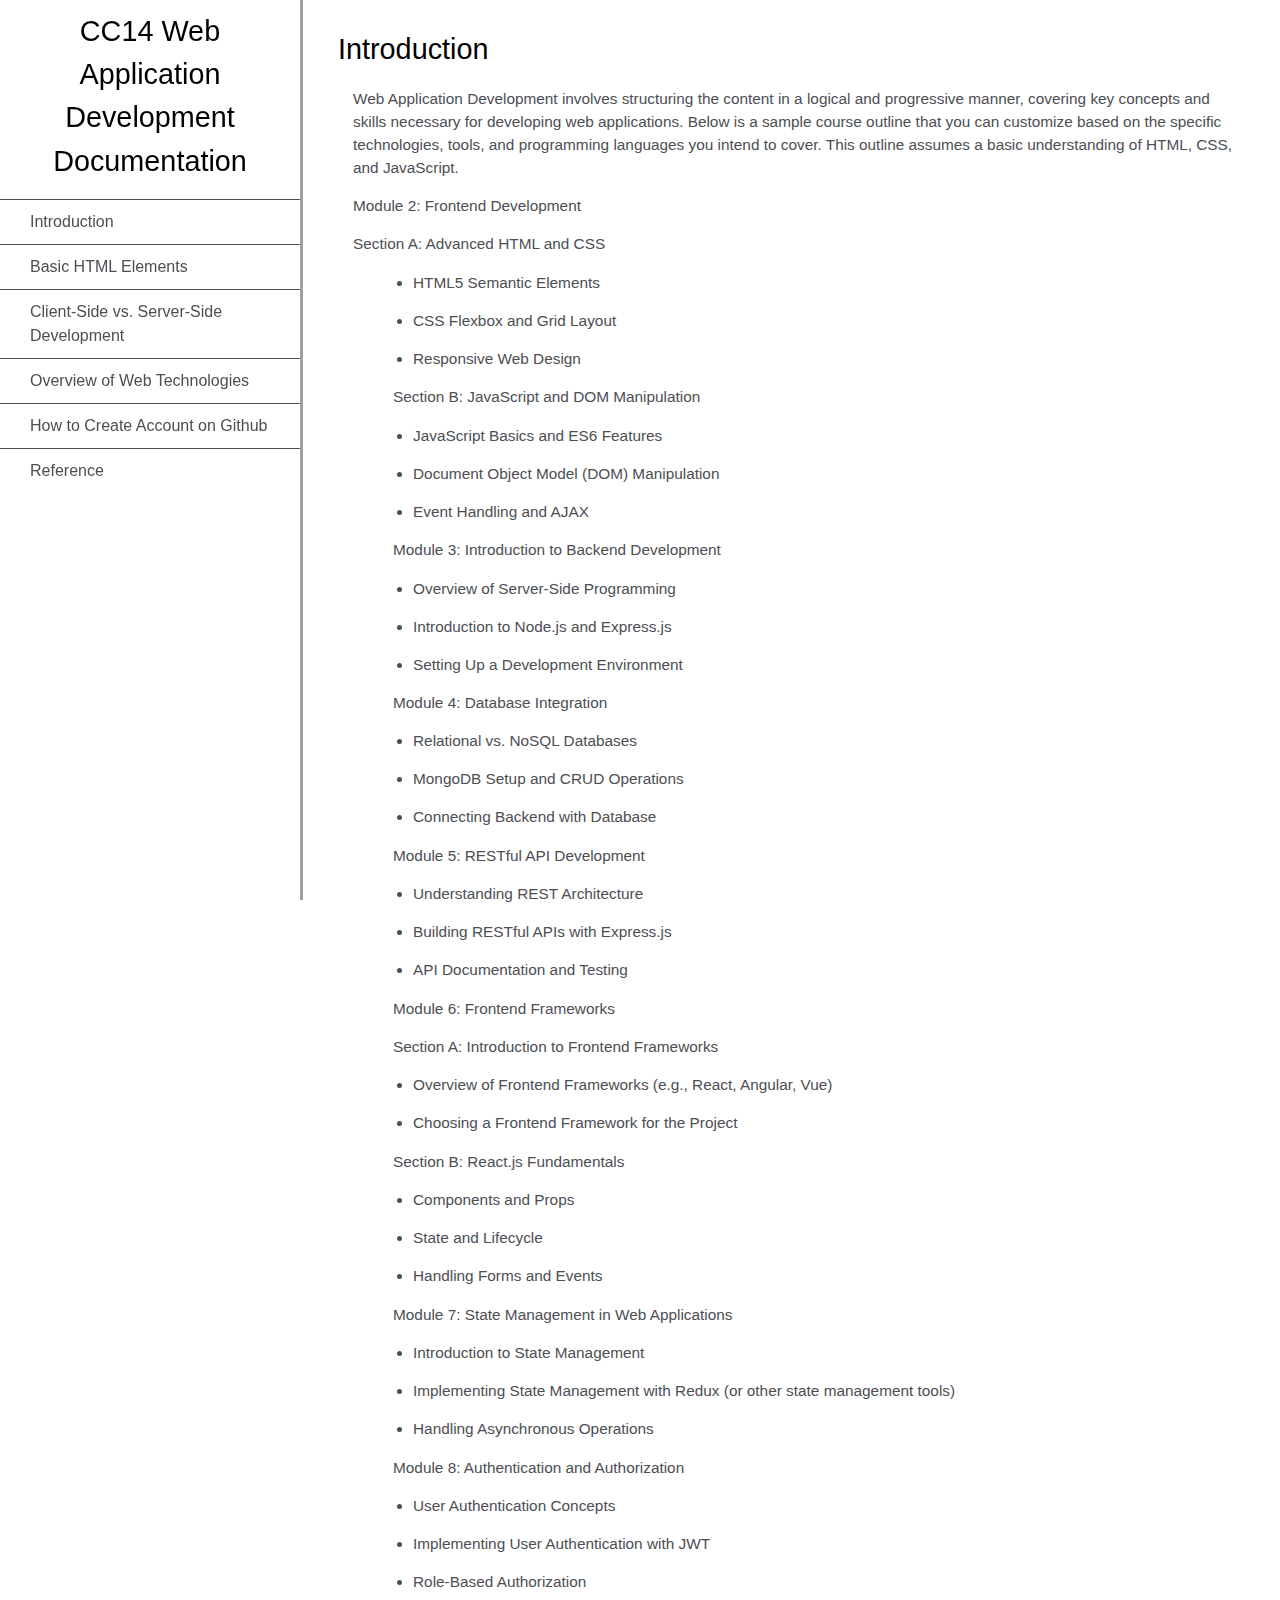
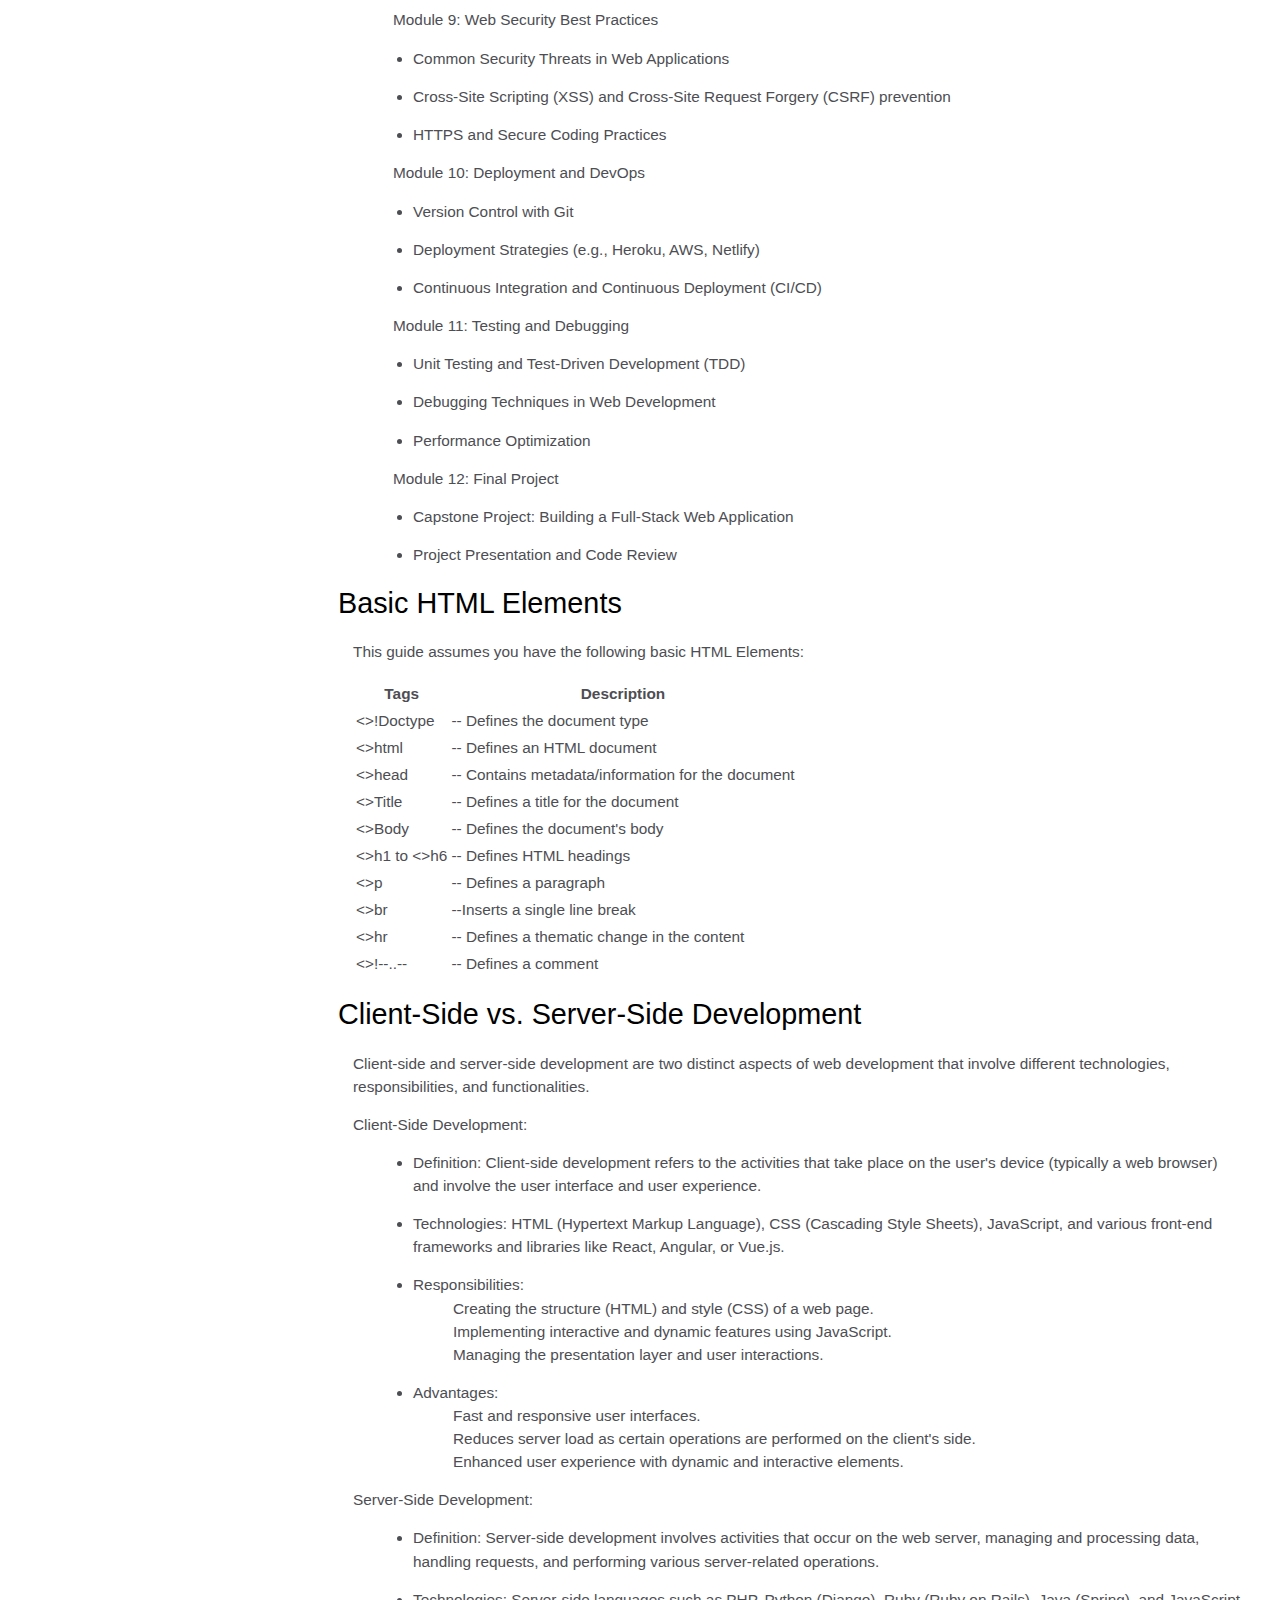
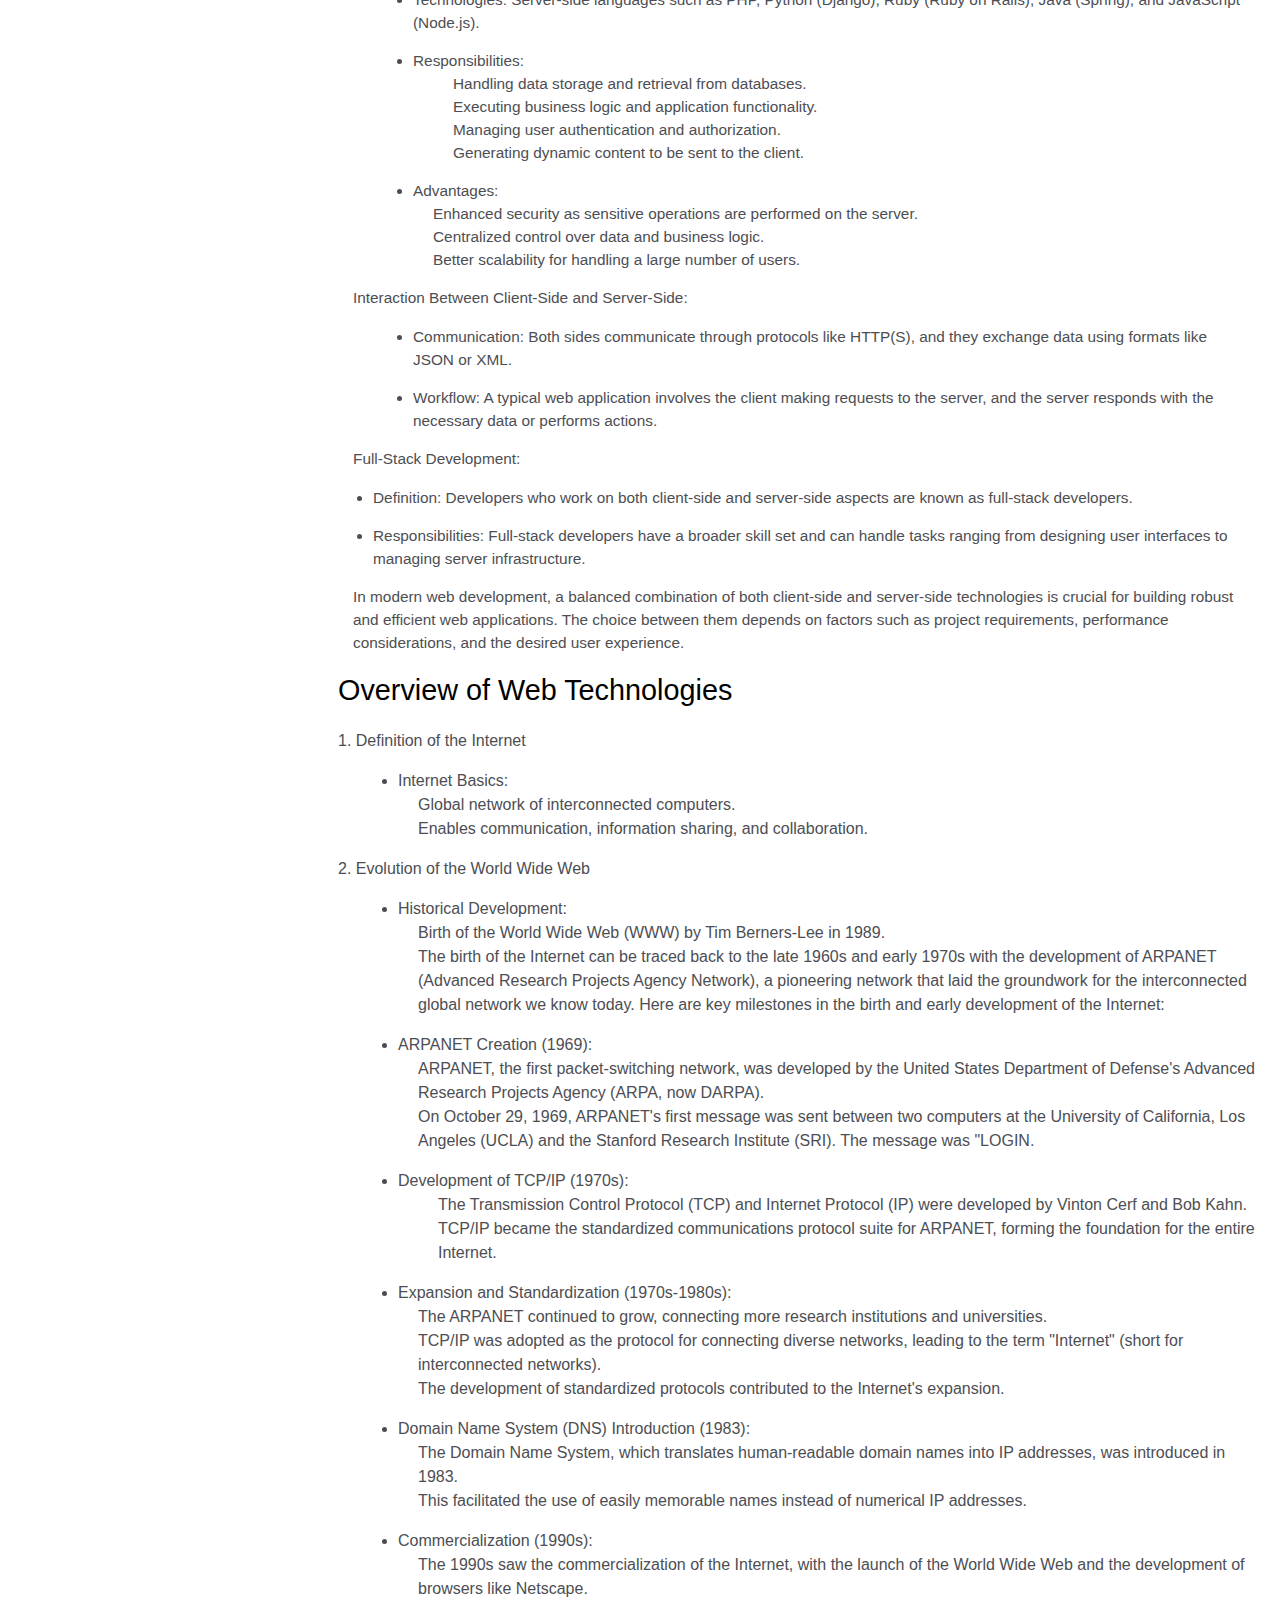
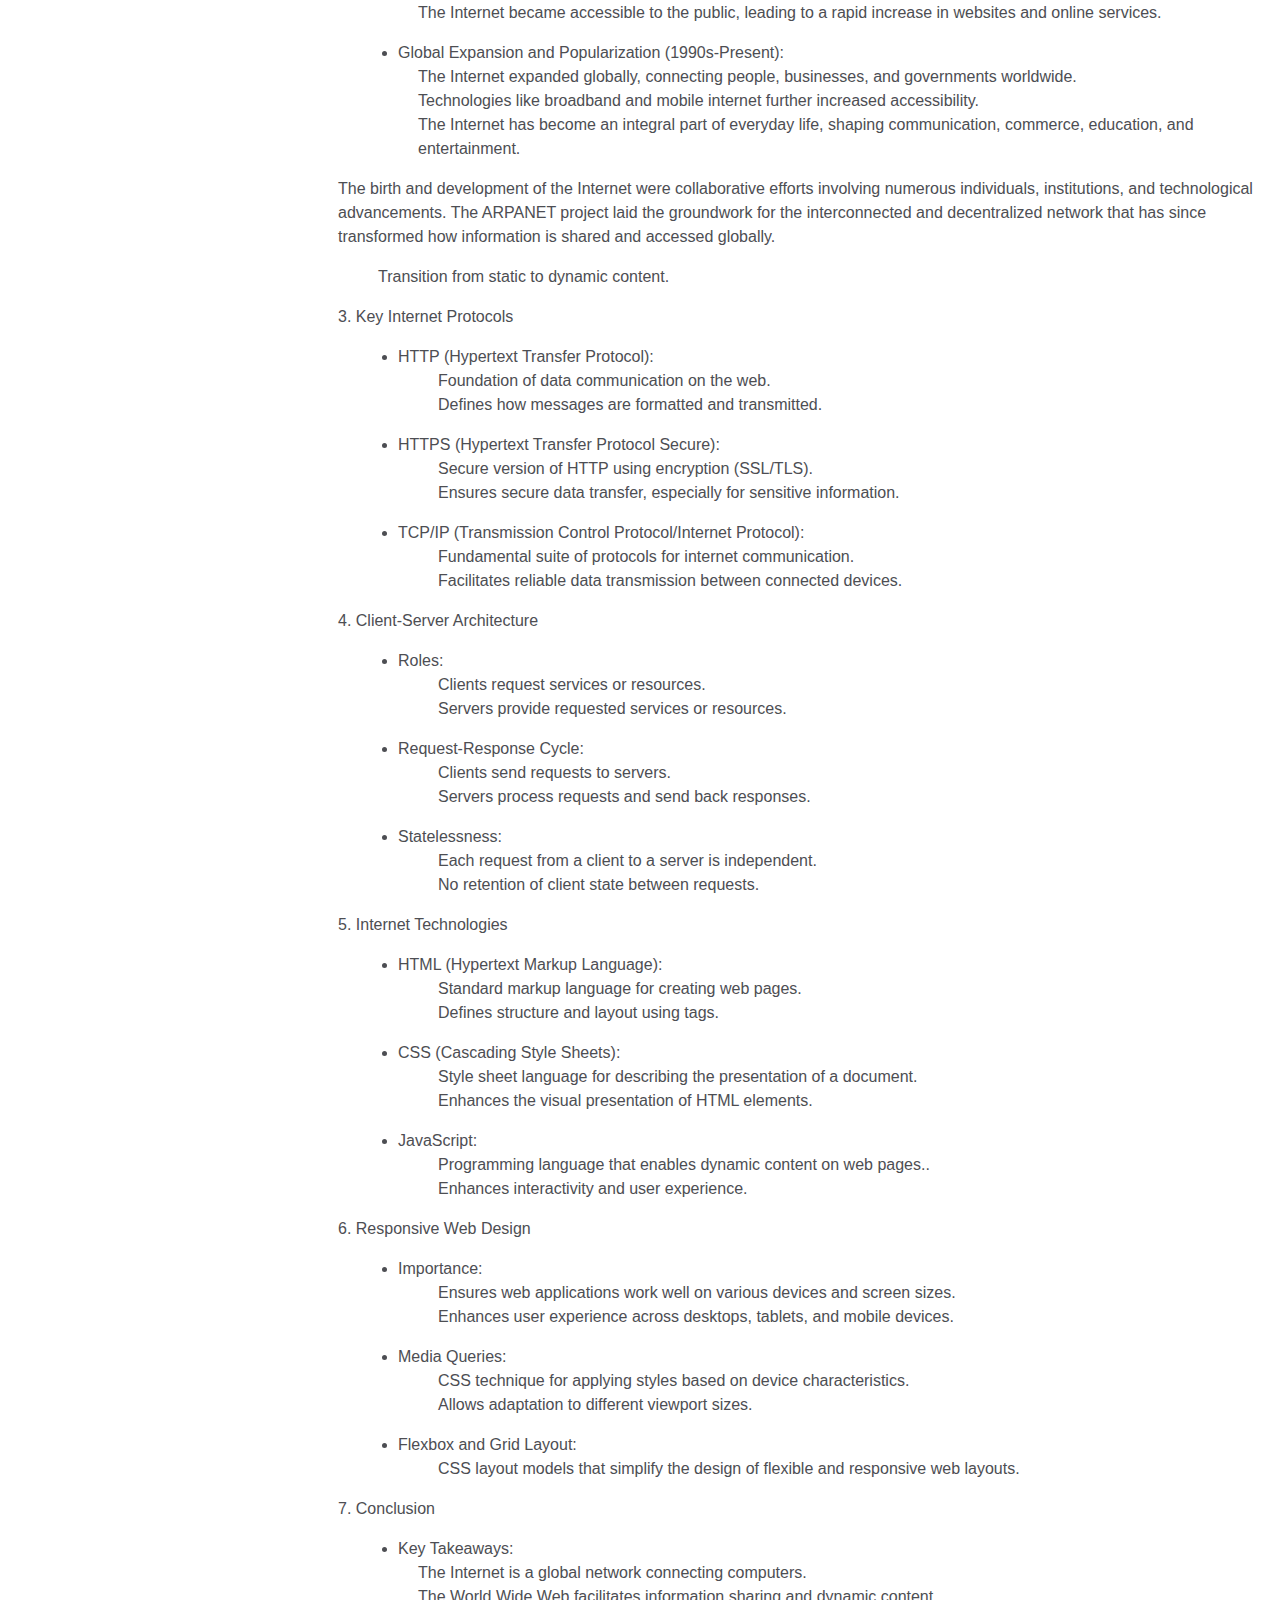
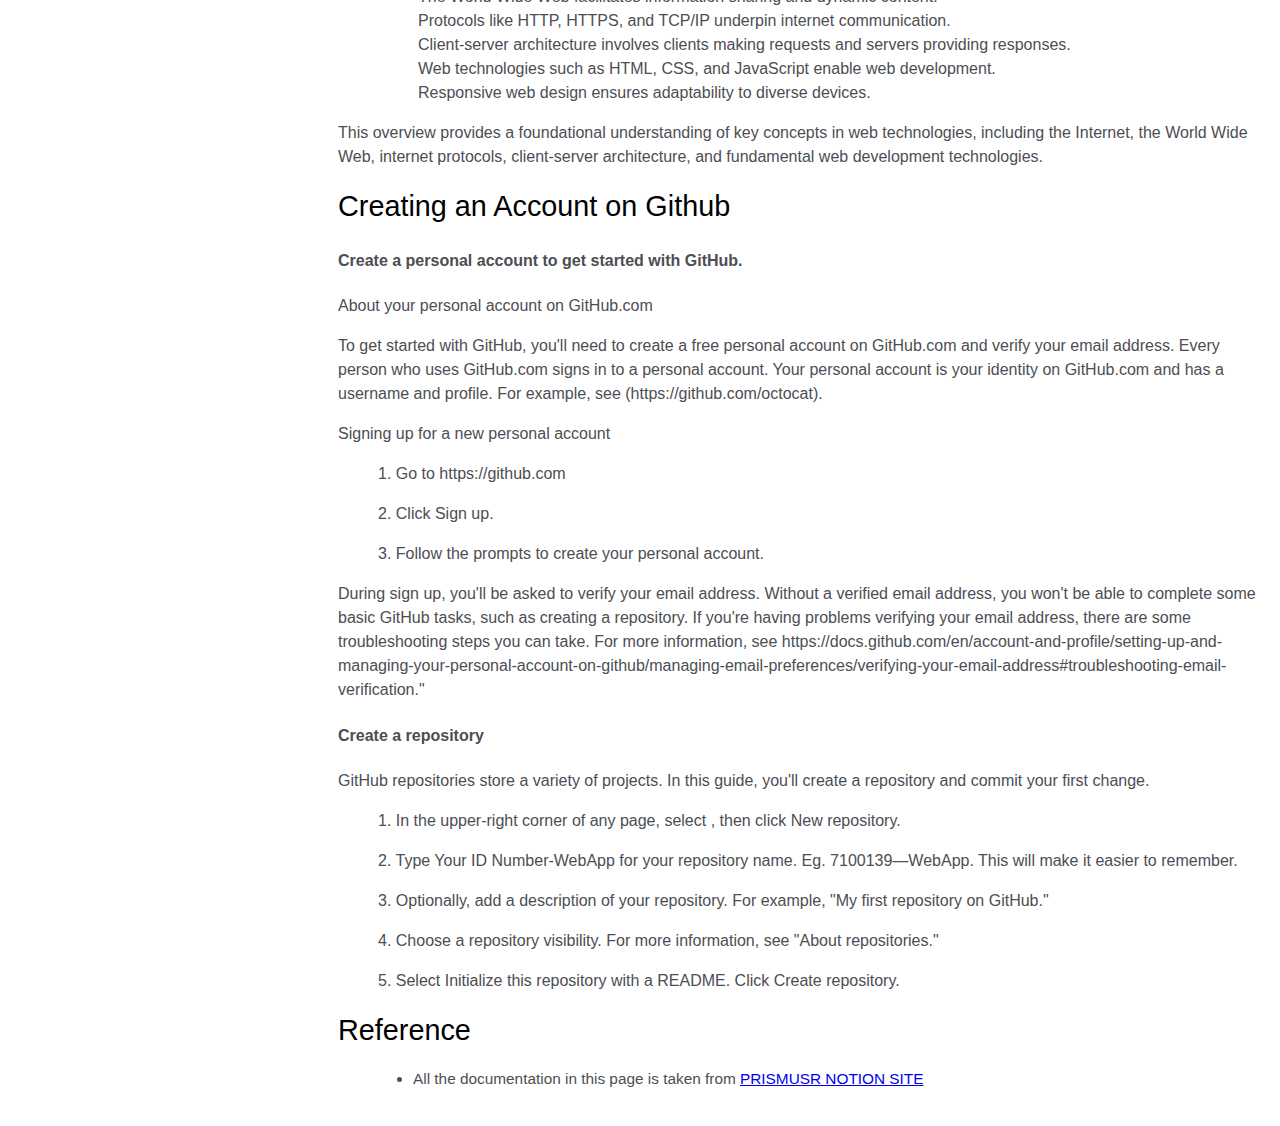
<file: Technical Documentation Page.html>
<!DOCTYPE html>
<html>
  <head>
    <link rel="stylesheet" href="css/TechDocPage.css" />
  </head>
  <body>
    <nav id="navbar">
      <header>CC14 Web Application Development Documentation</header>
      <ul>
        <li><a class="nav-link" href="#Introduction">Introduction</a></li>
        <li>
          <a class="nav-link" href="#What_you_should_already_know"
            >Basic HTML Elements</a
          >
        </li>
        <li>
          <a class="nav-link" href="#JavaScript_and_Java"
            >Client-Side vs. Server-Side Development</a
          >
        </li>
        <li><a class="nav-link" href="#Hello_world">Overview of Web Technologies</a></li>
        <li><a class="nav-link" href="#Variables">How to Create Account on Github</a></li >
        <li><a class="nav-link" href="#Reference">Reference</a></li>
      </ul>
    </nav>
    <main id="main-doc">
      <section class="main-section" id="Introduction">
        <header>Introduction</header>
        <article>
          <p>
            Web Application Development involves structuring the content in a logical and progressive manner, covering key concepts and skills necessary for developing web applications. Below is a sample course outline that you can customize based on the specific technologies, tools, and programming languages you intend to cover. This outline assumes a basic understanding of HTML, CSS, and JavaScript.
          </p>

          <p>
            Module 2: Frontend Development  
          </p>
          <p>Section A: Advanced HTML and CSS
          </p>
          <ul>
            <li>
              HTML5 Semantic Elements
            </li>
            <li>
              CSS Flexbox and Grid Layout
            </li>
            <li>
              Responsive Web Design
            </li>
<p>Section B: JavaScript and DOM Manipulation

</p>
            <li>JavaScript Basics and ES6 Features</li>
            <li>Document Object Model (DOM) Manipulation</li>
            <li>Event Handling and AJAX</li>

            <p>Module 3: Introduction to Backend Development</p>
            <li>Overview of Server-Side Programming</li>
            <li>Introduction to Node.js and Express.js</li>
            <li>Setting Up a Development Environment</li>

            <p>Module 4: Database Integration</p>
            <li>Relational vs. NoSQL Databases</li>
            <li>MongoDB Setup and CRUD Operations</li>
            <li>Connecting Backend with Database</li>

            <p>Module 5: RESTful API Development</p>
            <li>Understanding REST Architecture</li>
            <li>Building RESTful APIs with Express.js</li>
            <li>API Documentation and Testing</li>

            <p>Module 6: Frontend Frameworks</p>
            <p>Section A: Introduction to Frontend Frameworks</p>
            <li>Overview of Frontend Frameworks (e.g., React, Angular, Vue)</li>
            <li>Choosing a Frontend Framework for the Project</li>

            <p>Section B: React.js Fundamentals</p>
            <li>Components and Props</li>
            <li>State and Lifecycle</li>
            <li>Handling Forms and Events</li>

            <p>Module 7: State Management in Web Applications
              <li>Introduction to State Management</li>
              <li>Implementing State Management with Redux (or other state management tools)</li>
              <li>Handling Asynchronous Operations</li>
              
              <p>Module 8: Authentication and Authorization</p>
              <li>User Authentication Concepts</li>
              <li>Implementing User Authentication with JWT</li>
              <li>Role-Based Authorization</li>

              <p>Module 9: Web Security Best Practices</p>
              <li>Common Security Threats in Web Applications</li>
              <li>Cross-Site Scripting (XSS) and Cross-Site Request Forgery (CSRF) prevention</li>
              <li>HTTPS and Secure Coding Practices</li>

              <p>Module 10: Deployment and DevOps</p>
              <li>Version Control with Git</li>
              <li>Deployment Strategies (e.g., Heroku, AWS, Netlify)</li>
              <li>Continuous Integration and Continuous Deployment (CI/CD)</li>
              
              <p>Module 11: Testing and Debugging</p>
              <li>Unit Testing and Test-Driven Development (TDD)</li>
              <li>Debugging Techniques in Web Development</li>
              <li>Performance Optimization</li>

              <p>Module 12: Final Project</p>
              <li>Capstone Project: Building a Full-Stack Web Application</li>
              <li>Project Presentation and Code Review</li>
            </p>
            
          </ul>
        </article>
      </section>
      <section class="main-section" id="What_you_should_already_know">
        <header>Basic HTML Elements</header>
        <article>
          <p>This guide assumes you have the following basic HTML Elements:</p>

          <table>
            <tr>
              <th>Tags</th>
              <th>Description</th>
            </tr>
            <tr>
              <td><>!Doctype</td>
              <td>	
                -- Defines the document type</td>
            </tr>
            <tr>
              <td><>html</td>
              <td>-- Defines an HTML document</td>
            </tr>
            <tr>
              <td><>head</td>
              <td>	
                -- Contains metadata/information for the document</td>
            </tr>
            <tr>
              <td><>Title</td>
              <td>-- 	
                Defines a title for the document</td>
            </tr>
            <tr>
              <td><>Body</td>
              <td>-- Defines the document's body</td>
            </tr>
            <tr>
              <td><>h1 to <>h6</td>
              <td>	
                -- Defines HTML headings</td>
            </tr>
            <tr>
              <td><>p</td>
              <td>--	
                 Defines a paragraph</td>
            </tr>
            <tr>
              <td><>br</td>
              <td>--Inserts a single line break</td>
            </tr>
            <tr>
              <td><>hr</td>
              <td>-- 	
                 Defines a thematic change in the content</td>
            </tr>
            <tr>
              <td><>!--..--</td>
              <td>-- Defines a comment</td>
            </tr>
          </table>




        </article>
      </section>
      <section class="main-section" id="JavaScript_and_Java">
        <header>Client-Side vs. Server-Side Development</header>
        <article>
          <p>
            Client-side and server-side development are two distinct aspects of web development that involve different technologies, responsibilities, and functionalities. 
          </p>
          <p>
            Client-Side Development: 
          </p>

          <ul>
            <li>Definition: Client-side development refers to the activities that take place on the user's device (typically a web browser) and involve the user interface and user experience.</li>
            <li>Technologies: HTML (Hypertext Markup Language), CSS (Cascading Style Sheets), JavaScript, and various front-end frameworks and libraries like React, Angular, or Vue.js.</li>
            <li>Responsibilities:
              <ol>Creating the structure (HTML) and style (CSS) of a web page.</ol>
              <ol>Implementing interactive and dynamic features using JavaScript.</ol>
              <ol>Managing the presentation layer and user interactions.</ol>
            </li>
            <li>
              Advantages:
              <ol>Fast and responsive user interfaces.</ol>
              <ol>Reduces server load as certain operations are performed on the client's side.</ol>
              <ol>Enhanced user experience with dynamic and interactive elements.</ol>
            </li>
          </ul>
          <p>Server-Side Development:</p>
          <ul>
            <li>Definition: Server-side development involves activities that occur on the web server, managing and processing data, handling requests, and performing various server-related operations.</li>
            <li>Technologies: Server-side languages such as PHP, Python (Django), Ruby (Ruby on Rails), Java (Spring), and JavaScript (Node.js).</li>
            <li>Responsibilities:
              <ol>
              Handling data storage and retrieval from databases.</ol>
              <ol>Executing business logic and application functionality.</ol>
              <ol>Managing user authentication and authorization.</ol>
              <ol>Generating dynamic content to be sent to the client.</ol>
            </li>
            <li>Advantages:</li>
            <ol>Enhanced security as sensitive operations are performed on the server.</ol>
            <ol>Centralized control over data and business logic.</ol>
            <ol>Better scalability for handling a large number of users.</ol>
          </ul>
          <p>Interaction Between Client-Side and Server-Side:</p>
          <ul>
            <li>Communication: Both sides communicate through protocols like HTTP(S), and they exchange data using formats like JSON or XML.</li>
            <li>Workflow: A typical web application involves the client making requests to the server, and the server responds with the necessary data or performs actions.</li>
          </ul>
          <p>Full-Stack Development:</p>
          <li>Definition: Developers who work on both client-side and server-side aspects are known as full-stack developers.</li>
          <li>Responsibilities: Full-stack developers have a broader skill set and can handle tasks ranging from designing user interfaces to managing server infrastructure.</li>
          <p>In modern web development, a balanced combination of both client-side and server-side technologies is crucial for building robust and efficient web applications. The choice between them depends on factors such as project requirements, performance considerations, and the desired user experience.</p>
        </article>
      </section>
      <section class="main-section" id="Hello_world">
        <header>Overview of Web Technologies</header>
        <p>1. Definition of the Internet</p>
        <ul>
          <li>Internet Basics:</li>
          <ol>Global network of interconnected computers.</ol>
          <ol>Enables communication, information sharing, and collaboration.</ol>
        </ul>
        <p>2. Evolution of the World Wide Web</p>
        <ul>
          <li>Historical Development:</li>
          <ol>Birth of the World Wide Web (WWW) by Tim Berners-Lee in 1989.</ol>
          <ol>The birth of the Internet can be traced back to the late 1960s and early 1970s with the development of ARPANET (Advanced Research Projects Agency Network), a pioneering network that laid the groundwork for the interconnected global network we know today. Here are key milestones in the birth and early development of the Internet:</ol>
        </ul>
        <ul>
          <li>ARPANET Creation (1969):</li>
          <ol>ARPANET, the first packet-switching network, was developed by the United States Department of Defense's Advanced Research Projects Agency (ARPA, now DARPA).</ol>
          <ol>On October 29, 1969, ARPANET's first message was sent between two computers at the University of California, Los Angeles (UCLA) and the Stanford Research Institute (SRI). The message was "LOGIN.</ol>
        </ul>
        <ul>
          <li>Development of TCP/IP (1970s):
            <ol>The Transmission Control Protocol (TCP) and Internet Protocol (IP) were developed by Vinton Cerf and Bob Kahn.</ol>
            <ol>TCP/IP became the standardized communications protocol suite for ARPANET, forming the foundation for the entire Internet.</ol>
          </li>
        </ul>
        <ul>
          <li>Expansion and Standardization (1970s-1980s):</li>
          <ol>The ARPANET continued to grow, connecting more research institutions and universities.</ol>
          <ol>TCP/IP was adopted as the protocol for connecting diverse networks, leading to the term "Internet" (short for interconnected networks).</ol>
          <ol>The development of standardized protocols contributed to the Internet's expansion.</ol>
        </ul>
        <ul>
          <li>Domain Name System (DNS) Introduction (1983):</li>
          <ol>The Domain Name System, which translates human-readable domain names into IP addresses, was introduced in 1983.</ol>
          <ol>This facilitated the use of easily memorable names instead of numerical IP addresses.</ol>
        </ul>
        <ul>
          <li>Commercialization (1990s):</li>
          <ol>The 1990s saw the commercialization of the Internet, with the launch of the World Wide Web and the development of browsers like Netscape.</ol>
          <ol>The Internet became accessible to the public, leading to a rapid increase in websites and online services.</ol>
        </ul>
        <ul>
          <li>Global Expansion and Popularization (1990s-Present):</li>
          <ol>The Internet expanded globally, connecting people, businesses, and governments worldwide.</ol>
          <ol>Technologies like broadband and mobile internet further increased accessibility.</ol>
          <ol>The Internet has become an integral part of everyday life, shaping communication, commerce, education, and entertainment.</ol>
        </ul>
        <p>The birth and development of the Internet were collaborative efforts involving numerous individuals, institutions, and technological advancements. The ARPANET project laid the groundwork for the interconnected and decentralized network that has since transformed how information is shared and accessed globally.</p>
        <ol>Transition from static to dynamic content.</ol>

        <p>3. Key Internet Protocols</p>
        <ul>
          <li>HTTP (Hypertext Transfer Protocol):
            <ol>Foundation of data communication on the web.</ol>
            <ol>Defines how messages are formatted and transmitted.</ol>
          </li>
        </ul>
        <ul>
          <li>HTTPS (Hypertext Transfer Protocol Secure):
            <ol>Secure version of HTTP using encryption (SSL/TLS).</ol>
            <ol>Ensures secure data transfer, especially for sensitive information.</ol>
          </li>
        </ul>
        <ul>
          <li>TCP/IP (Transmission Control Protocol/Internet Protocol):
            <ol>Fundamental suite of protocols for internet communication.</ol>
            <ol>Facilitates reliable data transmission between connected devices.</ol>
          </li>
        </ul>

        <p>4. Client-Server Architecture</p>
        <ul>
          <li>Roles:
            <ol>Clients request services or resources.</ol>
            <ol>Servers provide requested services or resources.</ol>
          </li>
        </ul>
        <ul>
          <li>Request-Response Cycle:
            <ol>Clients send requests to servers.</ol>
            <ol>Servers process requests and send back responses.</ol>
          </li>
        </ul>
        <ul>
          <li>Statelessness:
            <ol>Each request from a client to a server is independent.</ol>
            <ol>No retention of client state between requests.</ol>
          </li>
        </ul>

        <p>5. Internet Technologies</p>
        <ul>
          <li>HTML (Hypertext Markup Language):
            <ol>Standard markup language for creating web pages.</ol>
            <ol>Defines structure and layout using tags.</ol>
          </li>
        </ul>
        <ul>
          <li>CSS (Cascading Style Sheets):
            <ol>Style sheet language for describing the presentation of a document.</ol>
            <ol>Enhances the visual presentation of HTML elements.</ol>
          </li>
        </ul>
        <ul>
          <li>JavaScript:
            <ol>Programming language that enables dynamic content on web pages..</ol>
            <ol>Enhances interactivity and user experience.</ol>
          </li>
        </ul>

        <p>6. Responsive Web Design</p>
        <ul>
          <li>Importance:
            <ol>Ensures web applications work well on various devices and screen sizes.</ol>
            <ol>Enhances user experience across desktops, tablets, and mobile devices.</ol>
          </li>
        </ul>
        <ul>
          <li>Media Queries:
            <ol>CSS technique for applying styles based on device characteristics.</ol>
            <ol>Allows adaptation to different viewport sizes.</ol>
          </li>
        </ul>
        <ul>
          <li>Flexbox and Grid Layout:
            <ol>CSS layout models that simplify the design of flexible and responsive web layouts.</ol>
          </li>
        </ul>
        
        <p>7. Conclusion</p>
        <ul>
          <li>Key Takeaways:</li>
          <ol>The Internet is a global network connecting computers.</ol>
          <ol>The World Wide Web facilitates information sharing and dynamic content.</ol>
          <ol>Protocols like HTTP, HTTPS, and TCP/IP underpin internet communication.</ol>
          <ol>Client-server architecture involves clients making requests and servers providing responses.</ol>
          <ol>Web technologies such as HTML, CSS, and JavaScript enable web development.</ol>
          <ol>Responsive web design ensures adaptability to diverse devices.</ol>
        </ul>
        <p>This overview provides a foundational understanding of key concepts in web technologies, including the Internet, the World Wide Web, internet protocols, client-server architecture, and fundamental web development technologies.</p>
      

      <section class="main-section" id="Variables">
        <header>Creating an Account on Github</header>
        <p>
         
      <h4> Create a personal account to get started with GitHub.</h4>
        <p>
          About your personal account on GitHub.com
        </p>
        <p>
          To get started with GitHub, you'll need to create a free personal account on GitHub.com and verify your email address.

          Every person who uses GitHub.com signs in to a personal account. Your personal account is your identity on GitHub.com and has a username and profile. For example, see (https://github.com/octocat).
        </p>

        <p>Signing up for a new personal account</p>
        <p><ol>
          1. Go to https://github.com
        </ol></p>
        <ol>
          2. Click Sign up.
        </ol>
        <ol>
          3. Follow the prompts to create your personal account.
        </ol>
      <p>During sign up, you'll be asked to verify your email address. Without a verified email address, you won't be able to complete some basic GitHub tasks, such as creating a repository.

        If you're having problems verifying your email address, there are some troubleshooting steps you can take. For more information, see https://docs.github.com/en/account-and-profile/setting-up-and-managing-your-personal-account-on-github/managing-email-preferences/verifying-your-email-address#troubleshooting-email-verification."</p>

        <h4>Create a repository</h4>
        <p>GitHub repositories store a variety of projects. In this guide, you'll create a repository and commit your first change.</p>
        
        <p>
          <ol>1. In the upper-right corner of any page, select , then click New repository.</ol>
          <ol>2. Type Your ID Number-WebApp for your repository name. Eg. 7100139—WebApp. This will make it easier to remember. </ol>
          <ol>3. Optionally, add a description of your repository. For example, "My first repository on GitHub."</ol>
          <ol>4. Choose a repository visibility. For more information, see "About repositories."</ol>
          <ol>5. Select Initialize this repository with a README.
            Click Create repository.</ol>
        </p>
      </section>
 
      <section class="main-section" id="Reference">
        <header>Reference</header>
        <article>
          <ul>
            <li>
              All the documentation in this page is taken from
              <a
                href=https://primusr.notion.site/a662b2bb023c4762b6b707fc1deabee3?v=64522154f60e424a887bbf64aebae4a8&p=c213cf6dbd834f6f8bcc2d02746209db&pm=s"
                target="_blank"
                >PRISMUSR NOTION SITE</a
              >
            </li>
          </ul>
        </article>
      </section>
    </main>
  </body>
</html>
</file>
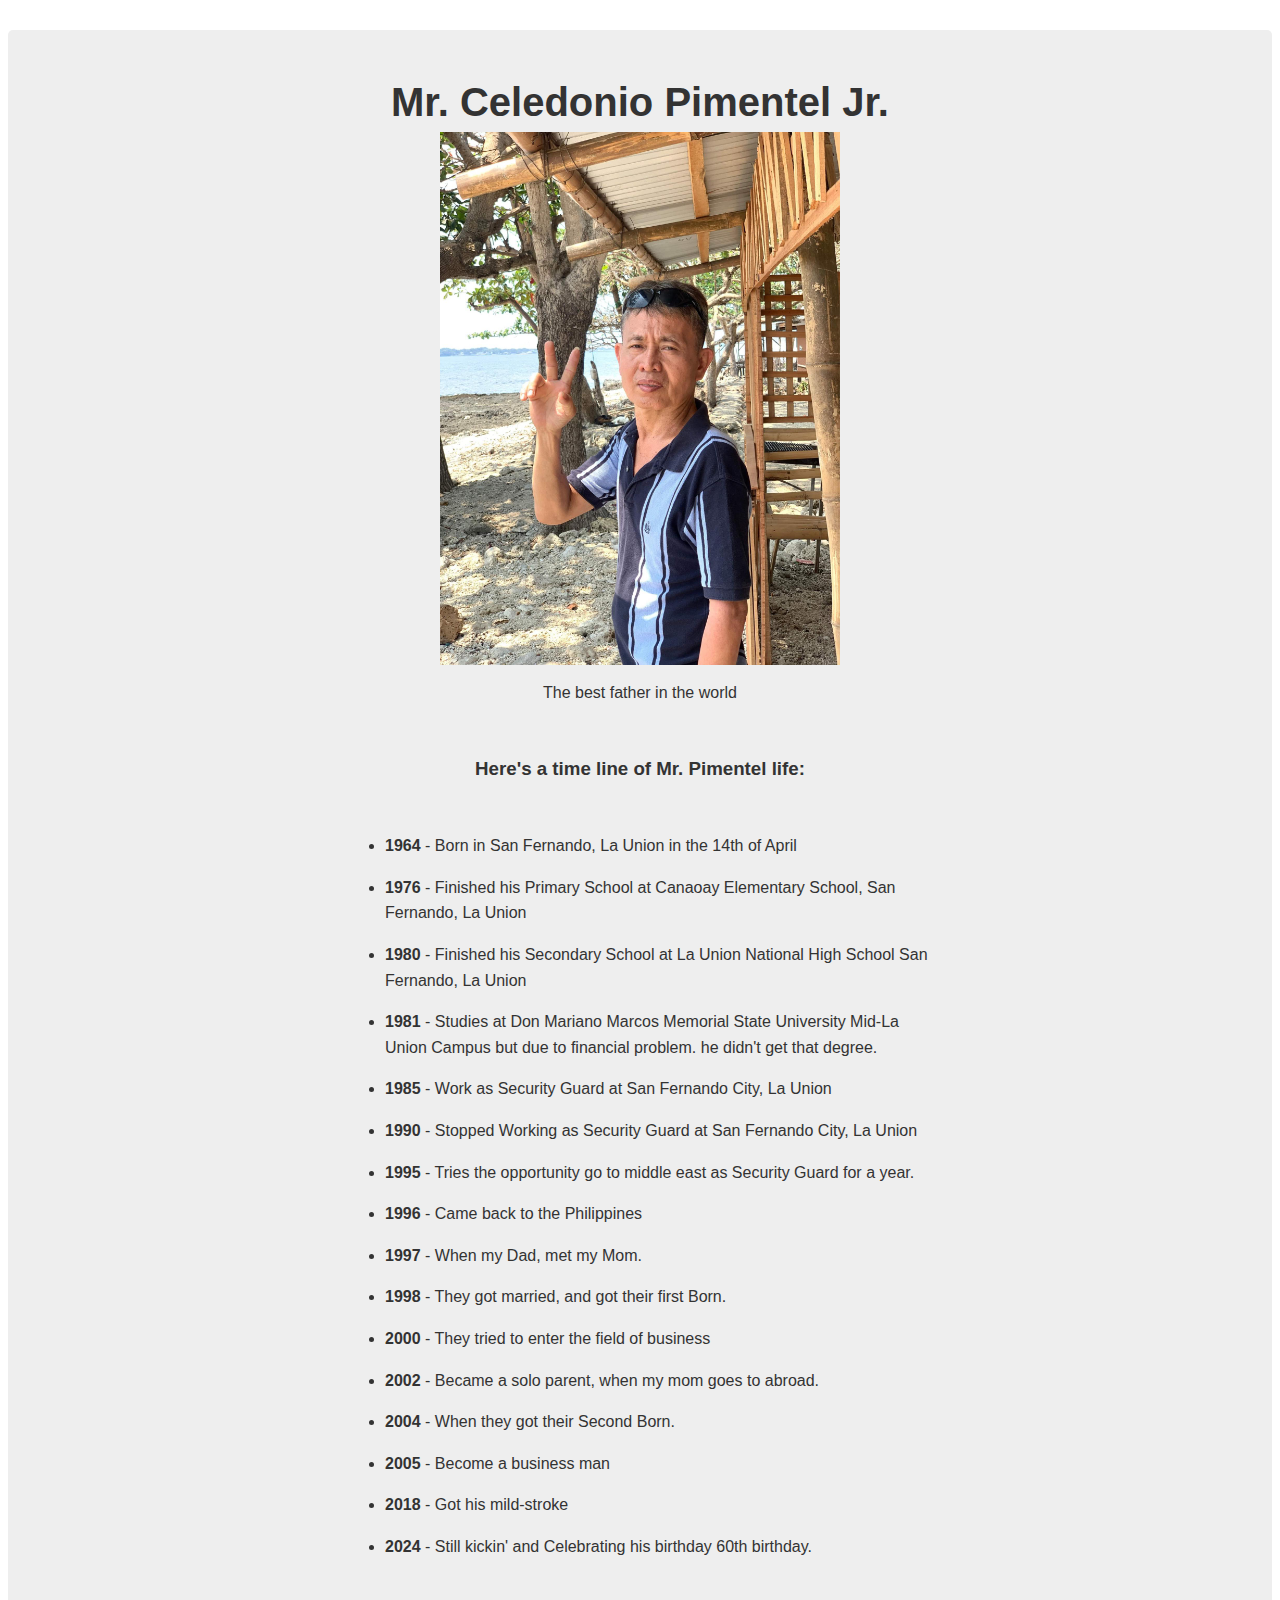
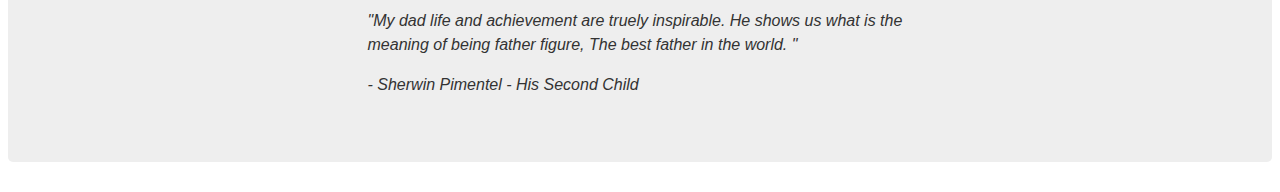
<file: TributePage.html>
<!DOCTYPE html>
<html>
  <head>
    <link rel="stylesheet" href="css/TrbtPage.css" >
  </head>
  <body>
    <main id="main">
      <h1 id="title">Mr. Celedonio Pimentel Jr.</h1>
      <img src="images\profile.jpg" width="400" height="500" alt="Picture"/>
      <p>The best father in the world</p>
      

      </figure>
      <section id="tribute-info">
        <h3 id="headline">Here's a time line of Mr. Pimentel life:</h3>
        <ul>
          <li><strong>1964</strong> - Born in San Fernando, La Union in the 14th of April</li>
          <li>
            <strong>1976</strong> - Finished his Primary School at Canaoay Elementary School, San Fernando, La Union
          </li>
          <li>
            <strong>1980</strong> - Finished his Secondary School at La Union National High School San Fernando, La Union
          </li>
          <li>
            <strong>1981</strong> - Studies at Don Mariano Marcos Memorial State University Mid-La Union Campus but due to financial problem. he didn't get that degree.
          </li>
          <li>
            <strong>1985</strong> - Work as Security Guard at San Fernando City, La Union
          </li>
          <li>
            <strong>1990</strong> - Stopped Working as Security Guard at San Fernando City, La Union
          </li>
          <li>
            <strong>1995</strong> - Tries the opportunity go to middle east as Security Guard for a year.
          </li>
          <li>
            <strong>1996</strong> - Came back to the Philippines
          </li>
          <li>
            <strong>1997</strong> - When my Dad, met my Mom.
          </li>
          <li>
            <strong>1998</strong> - They got married, and got their first Born.
          </li>
          <li>
            <strong>2000</strong> - They tried to enter the field of business
          </li>
          <li><strong>2002</strong> - Became a solo parent, when my mom goes to abroad.</li>
          <li>
            <strong>2004</strong> - When they got their Second Born.
          </li>
          <li>
            <strong>2005</strong> - Become a business man
          </li>
          <li>
            <strong>2018</strong> - Got his mild-stroke
          </li>
          <li><strong>2024</strong> - Still kickin' and Celebrating his birthday 60th birthday.</li>
        </ul>
        <blockquote
          cite="http://news.rediff.com/report/2009/sep/14/pm-pays-tribute-to-father-of-green-revolution-borlaug.htm"
        >
          <p>
            "My dad life and achievement are truely inspirable. He shows us what is the meaning of being father figure, The best father in the world. 
            "
          </p>
          <cite>- Sherwin Pimentel - His Second Child </cite>
        </blockquote>

        </h3>
      </section>
    </main>
  </body>
</html>
</file>
<file: css/TechDocPage.css>
html,
body {
  min-width: 290px;
  color: #4d4e53;
  background-color: #ffffff;
  font-family: 'Open Sans', Arial, sans-serif;
  line-height: 1.5;
}

#navbar {
  position: fixed;
  min-width: 290px;
  top: 0px;
  left: 0px;
  width: 300px;
  height: 100%;
  border-right: solid;
  border-color: rgba(0, 22, 22, 0.4);
}

header {
  color: black;
  margin: 10px;
  text-align: center;
  font-size: 1.8em;
  font-weight: thin;
}

#main-doc header {
  text-align: left;
  margin: 0px;
}

#navbar ul {
  height: 88%;
  padding: 0;
  overflow-y: auto;
  overflow-x: hidden;
}

#navbar li {
  color: #4d4e53;
  border-top: 1px solid;
  list-style: none;
  position: relative;
  width: 100%;
}

#navbar a {
  display: block;
  padding: 10px 30px;
  color: #4d4e53;
  text-decoration: none;
  cursor: pointer;
}

#main-doc {
  position: absolute;
  margin-left: 310px;
  padding: 20px;
  margin-bottom: 110px;
}

section article {
  color: #4d4e53;
  margin: 15px;
  font-size: 0.96em;
}

section li {
  margin: 15px 0px 0px 20px;
}

code {
  display: block;
  text-align: left;
  white-space: pre-line;
  position: relative;
  word-break: normal;
  word-wrap: normal;
  line-height: 2;
  background-color: #f7f7f7;
  padding: 15px;
  margin: 10px;
  border-radius: 5px;
}

@media only screen and (max-width: 815px) {
  /* For mobile phones: */
  #navbar ul {
    border: 1px solid;
    height: 207px;
  }

  #navbar {
    background-color: white;
    position: absolute;
    top: 0;
    padding: 0;
    margin: 0;
    width: 100%;
    max-height: 275px;
    border: none;
    z-index: 1;
    border-bottom: 2px solid;
  }

  #main-doc {
    position: relative;
    margin-left: 0px;
    margin-top: 270px;
  }
}

@media only screen and (max-width: 400px) {
  #main-doc {
    margin-left: -10px;
  }

  code {
    margin-left: -20px;
    width: 100%;
    padding: 15px;
    padding-left: 10px;
    padding-right: 45px;
    min-width: 233px;
  }
}
</file>
<file: css/TrbtPage.css>
html {
    /* Setting a base font size of 10px give us easier rem calculations
         Info: 1rem === 10px, 1.5rem === 15px, 2rem === 20px and so forth
       */
    font-size: 10px;
  }
  
  body {
    /* Native font stack https://getbootstrap.com/docs/4.2/content/reboot/#native-font-stack */
    font-family: -apple-system, BlinkMacSystemFont, 'Segoe UI', 'Roboto',
      'Helvetica Neue', Arial, sans-serif;
    font-size: 1.6rem;
    line-height: 1.5;
    text-align: center;
    color: #333;
    margin: 0;
  }
  
  h1 {
    font-size: 4rem;
    margin-bottom: 0;
  }
  
  @media (max-width: 460px) {
    h1 {
      font-size: 3.5rem;
      line-height: 1.2;
    }
  }
  
  h2 {
    font-size: 3.25rem;
  }
  
  a {
    color: #477ca7;
  }
  
  a:visited {
    color: #74638f;
  }
  
  #main {
    margin: 30px 8px;
    padding: 15px;
    border-radius: 5px;
    background: #eee;
  }
  
  @media (max-width: 460px) {
    #main {
      margin: 0;
    }
  }
  
  img {
    max-width: 100%;
    display: block;
    height: auto;
    margin: 0 auto;
  }
  
  #img-div {
    background: white;
    padding: 10px;
    margin: 0;
  }
  
  #img-caption {
    margin: 15px 0 5px 0;
  }
  
  @media (max-width: 460px) {
    #img-caption {
      font-size: 1.4rem;
    }
  }
  
  #headline {
    margin: 50px 0;
    text-align: center;
  }
  
  ul {
    max-width: 550px;
    margin: 0 auto 50px auto;
    text-align: left;
    line-height: 1.6;
  }
  
  li {
    margin: 16px 0;
  }
  
  blockquote {
    font-style: italic;
    max-width: 545px;
    margin: 0 auto 50px auto;
    text-align: left;
  }
</file>
